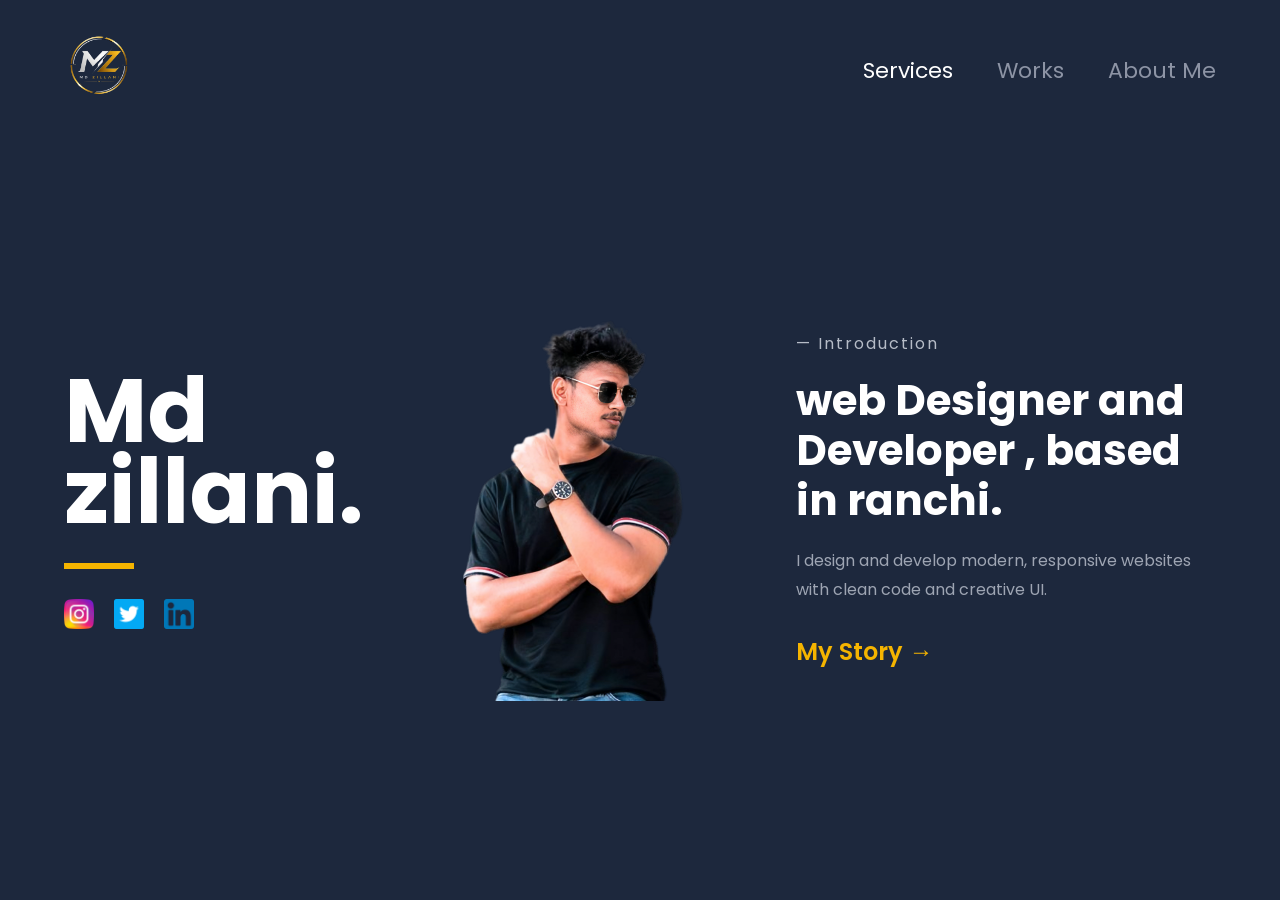
<file: index.html>
<!DOCTYPE html>
<html lang="en">
<head>
<meta charset="UTF-8">
<meta name="viewport" content="width=device-width, initial-scale=1.0">
<title>Portfolio</title>
<link rel="stylesheet" href="style.css">
<link rel="preconnect" href="https://fonts.googleapis.com">
<link href="https://fonts.googleapis.com/css2?family=Poppins:wght@300;400;600;700&display=swap" rel="stylesheet">
</head>
<body>
<header class="navbar">
<div class="logo">
    <img src="images/logo.png" class="logo">
</div>
<nav>
<a  class="active" href="#">Services</a>
<a  href="#">Works</a>
<a  href="#">About Me</a>
</nav>
</header>

<section class="hero">
<div class="left">
<h1>Md<br>zillani.</h1>
<div class="line"></div>
<div class="social">
<a href="https://www.instagram.com/md.zillani__?igsh=MWl5M3B2djl4MDFueQ=="><img src="images/instagram.png" class="social"></a>
<a href="https://www.linkedin.com/in/md-zillani-172216381?utm_source=share_via&utm_content=profile&utm_medium=member_android"><img src="images/twitter.png" class="social"></a>
<a href=""><img src="images/linkedin.png" class="social"></a>
</div>
</div>

<div class="center">
<img src="images/zilani.png">
</div>

<div class="right">
<p class="tag">— Introduction</p>
<h2>web Designer and Developer , based in ranchi.</h2>
<p class="desc">
I design and develop modern, responsive websites with clean code and creative UI. 
</p>
<a href="#" class="story">My Story →</a>
</div>
</section>
</body>
</html>
</file>
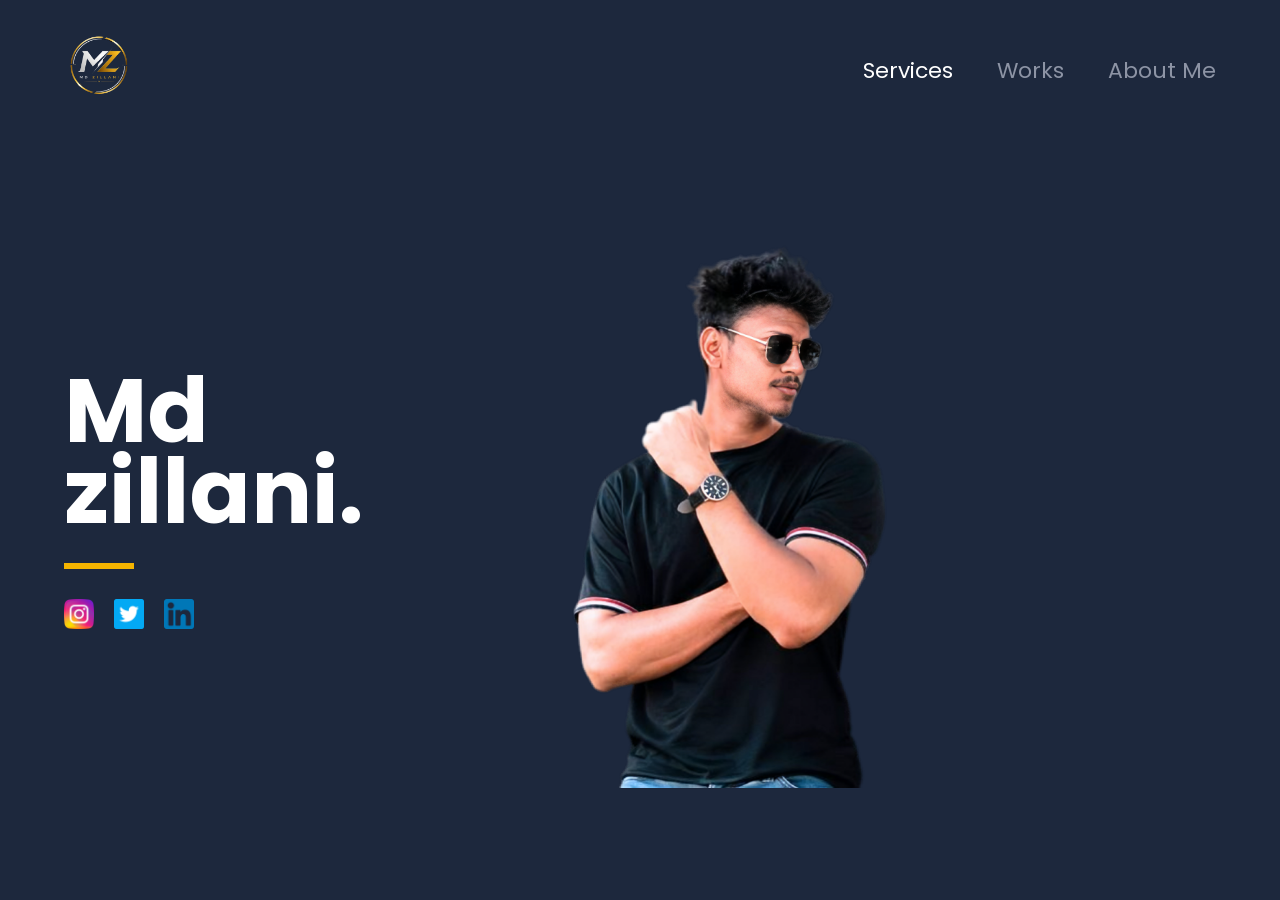
<file: work.html>
<!DOCTYPE html>
<html lang="en">
<head>
<meta charset="UTF-8">
<meta name="viewport" content="width=device-width, initial-scale=1.0">
<title>Portfolio</title>
<link rel="stylesheet" href="style.css">
<link rel="preconnect" href="https://fonts.googleapis.com">
<link href="https://fonts.googleapis.com/css2?family=Poppins:wght@300;400;600;700&display=swap" rel="stylesheet">
</head>
<body>
<header class="navbar">
<div class="logo">
    <img src="images/logo.png" class="logo">
</div>
<nav>
<a class="active" href="#">Services</a>
<a href="#">Works</a>
<a href="#">About Me</a>
</nav>
</header>

<section class="hero">
<div class="left">
<h1>Md<br>zillani.</h1>
<div class="line"></div>
<div class="social">
<a href="https://www.instagram.com/md.zillani__?igsh=MWl5M3B2djl4MDFueQ=="><img src="images/instagram.png" class="social"></a>
<a href="https://www.linkedin.com/in/md-zillani-172216381?utm_source=share_via&utm_content=profile&utm_medium=member_android"><img src="images/twitter.png" class="social"></a>
<a href=""><img src="images/linkedin.png" class="social"></a>
</div>
</div>

<div class="center">
<img src="images/zilani.png">
</div>
<div class="right">
    
</div>
</section>
</body>
</html>
</file>
<file: style.css>
*{margin:0;padding:0;box-sizing:border-box}
body{
font-family:Poppins,sans-serif;
background:#1d283d;
color:#fff;
}
.navbar{
width:90%;
margin:auto;
padding:30px 0;
display:flex;
justify-content:space-between;
align-items:center;
}
.logo{
font-size:40px;
font-weight:700;
color:#f5b400;
}
nav a{
text-decoration:none;
color:#8d94a5;
margin-left:40px;
font-size:22px;
}
nav a.active{color:#fff;}
.hero{
width:90%;
margin:auto;
min-height:80vh;
display:flex;
align-items:center;
justify-content:space-between;
gap:40px;
}
.left h1{
font-size:90px;
line-height:0.9;
}
.line{
width:70px;
height:6px;
background:#f5b400;
margin:30px 0;
}
.social{display:flex;gap:20px;font-size:24px}
.center img{
width: 500px;px;
max-width:100%;
margin-right:100px;
}
.right{
max-width:420px;
}
.tag{
letter-spacing:2px;
color:#b6bcc7;
margin-bottom:20px;
}
.right h2{
font-size:42px;
line-height:1.2;
margin-bottom:20px;
}
.desc{
color:#9ea5b3;
line-height:1.8;
margin-bottom:30px;
}
.story{
color:#f5b400;
text-decoration:none;
font-size:24px;
font-weight:600;
}
@media(max-width:900px){
.hero{flex-direction:column;text-align:center}
.left h1{font-size:60px}
}


.logo{
    margin-bottom: 10px;
    height: 70px;
    width: 70px;
}

.social{
    height: 30px;
    width: 30px;
}
</file>
